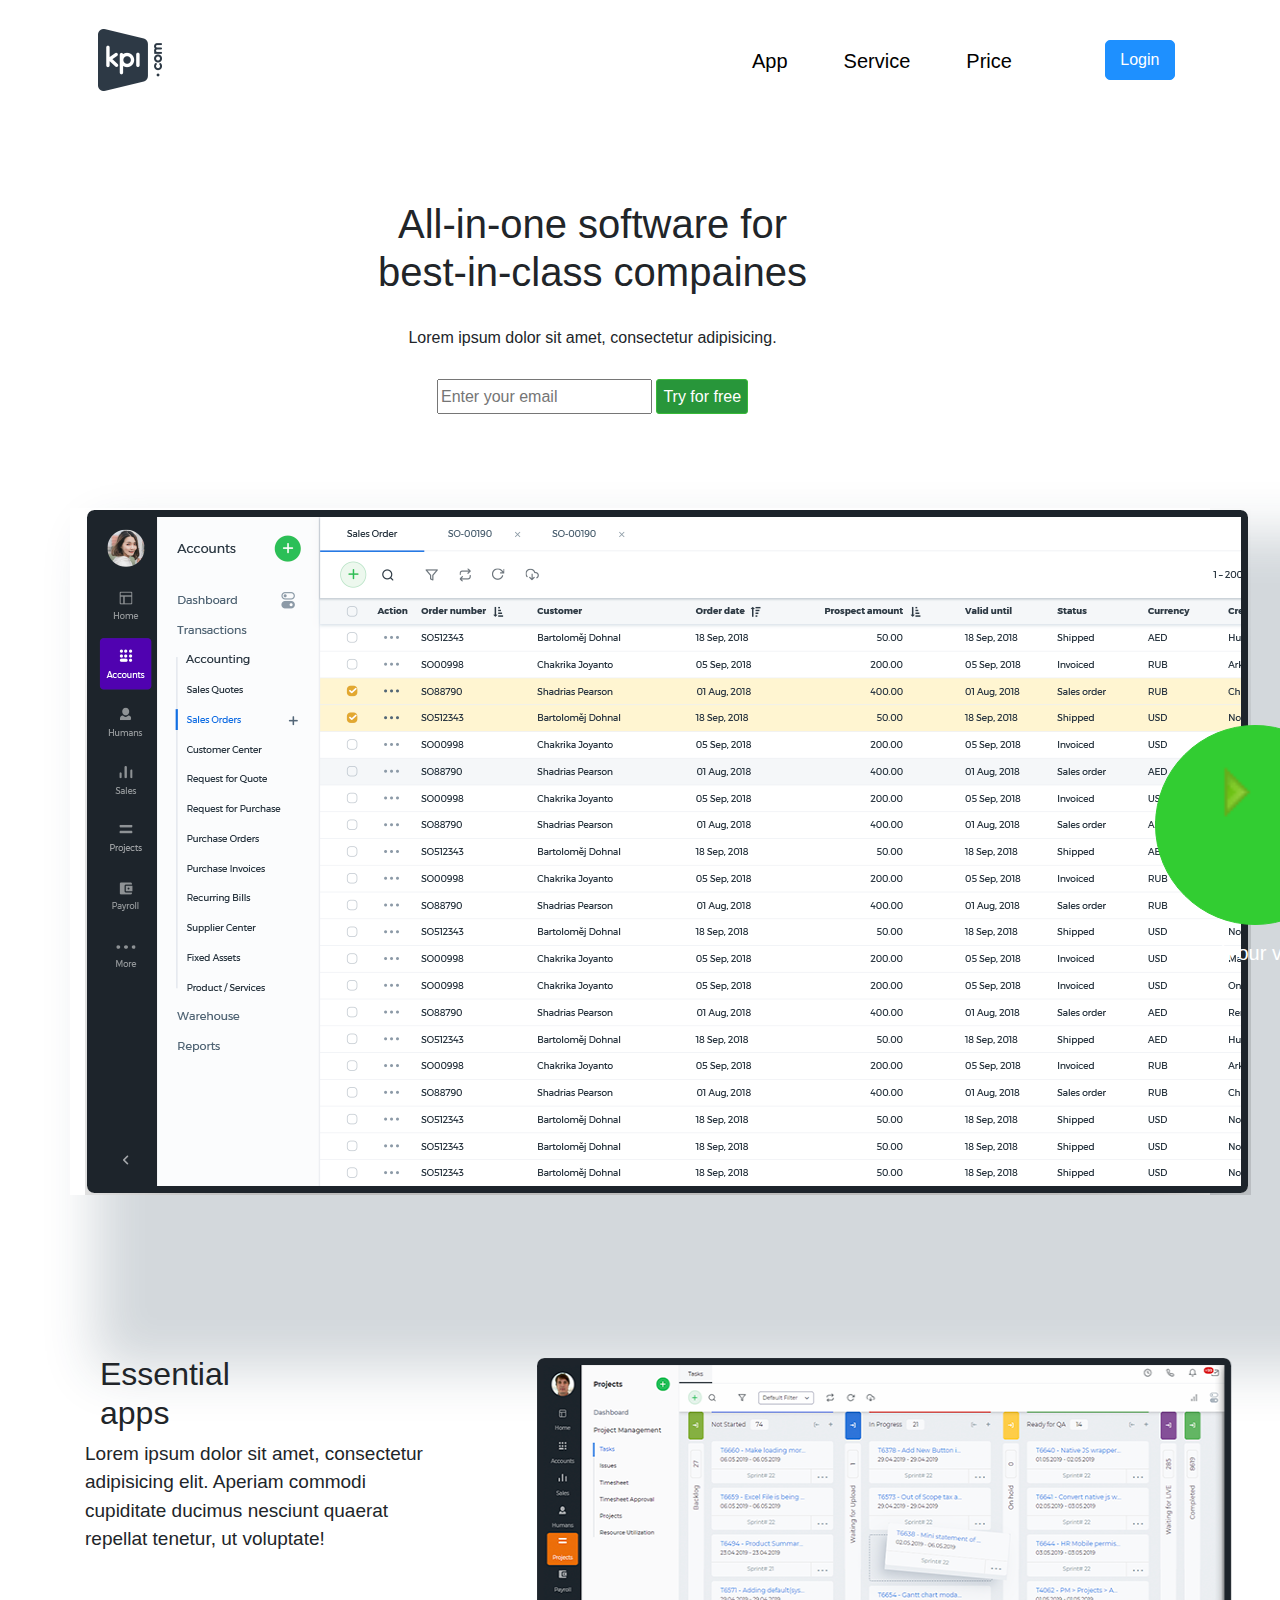
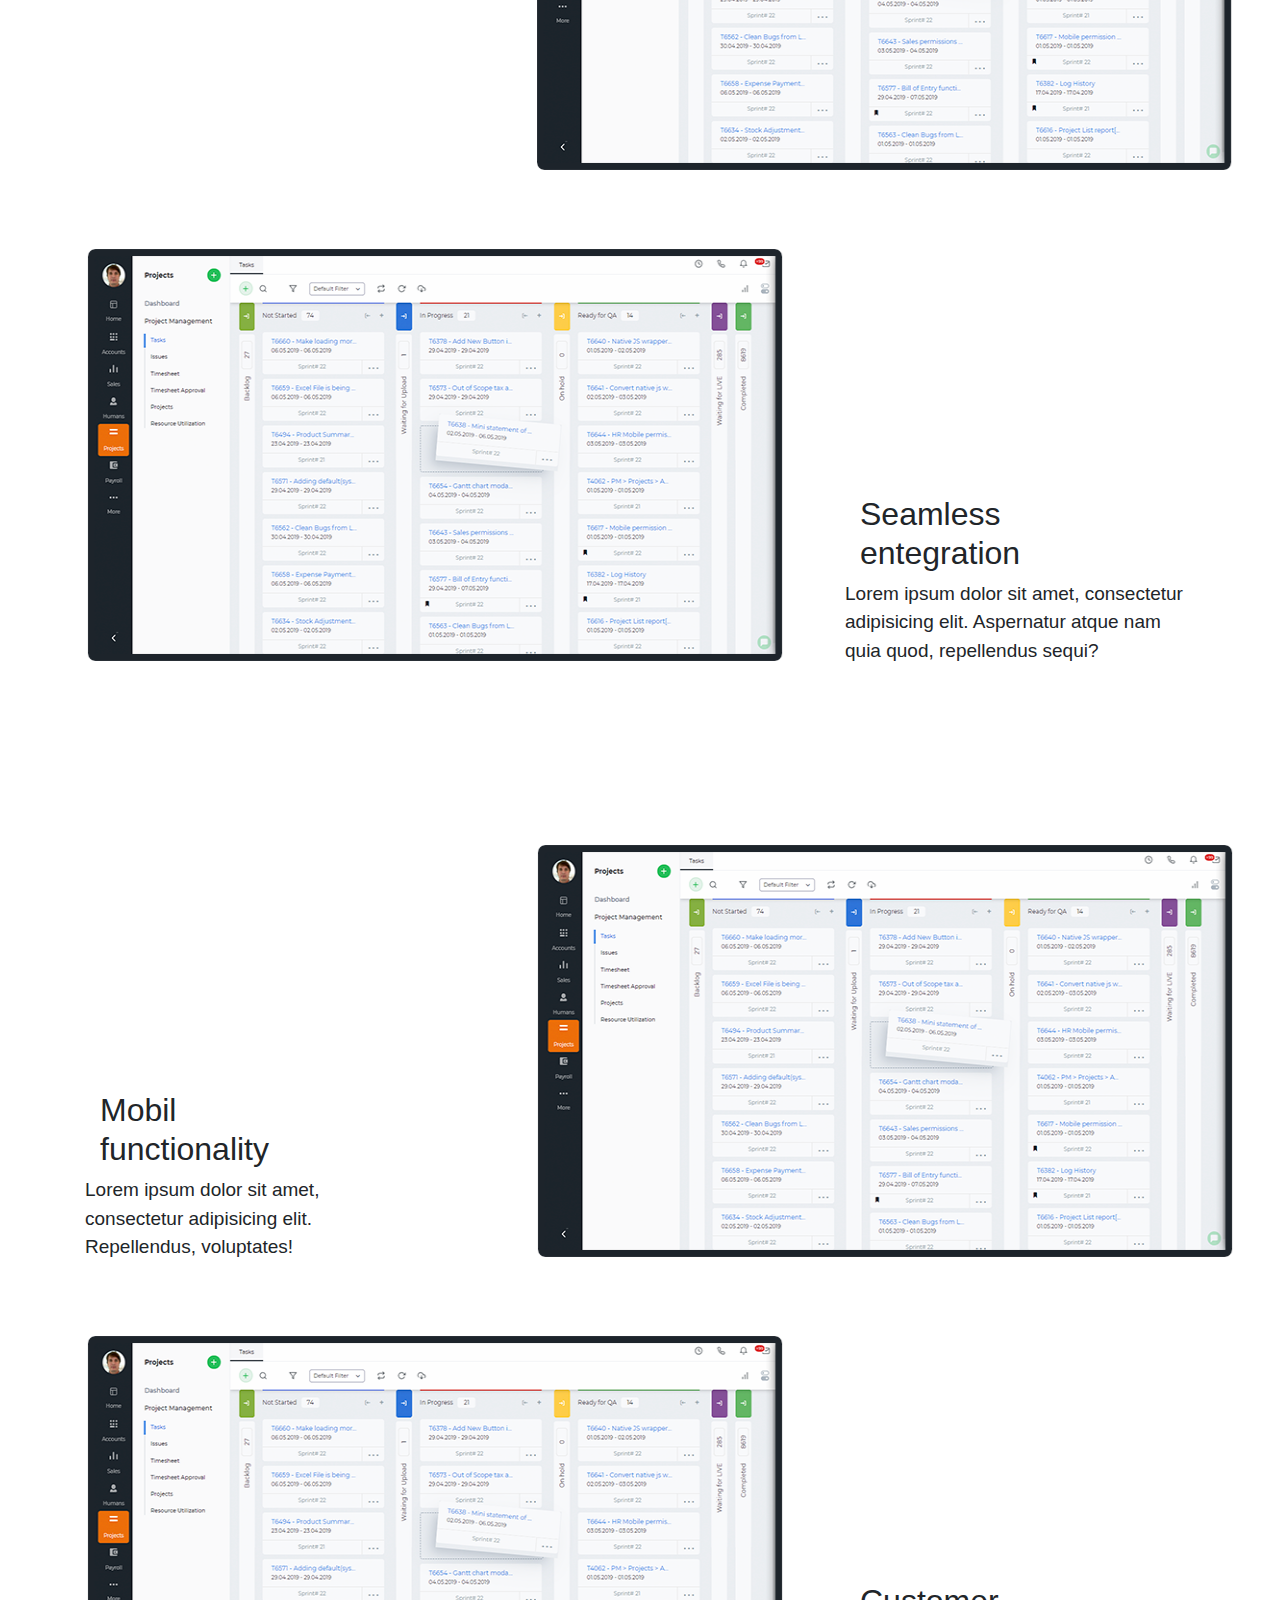
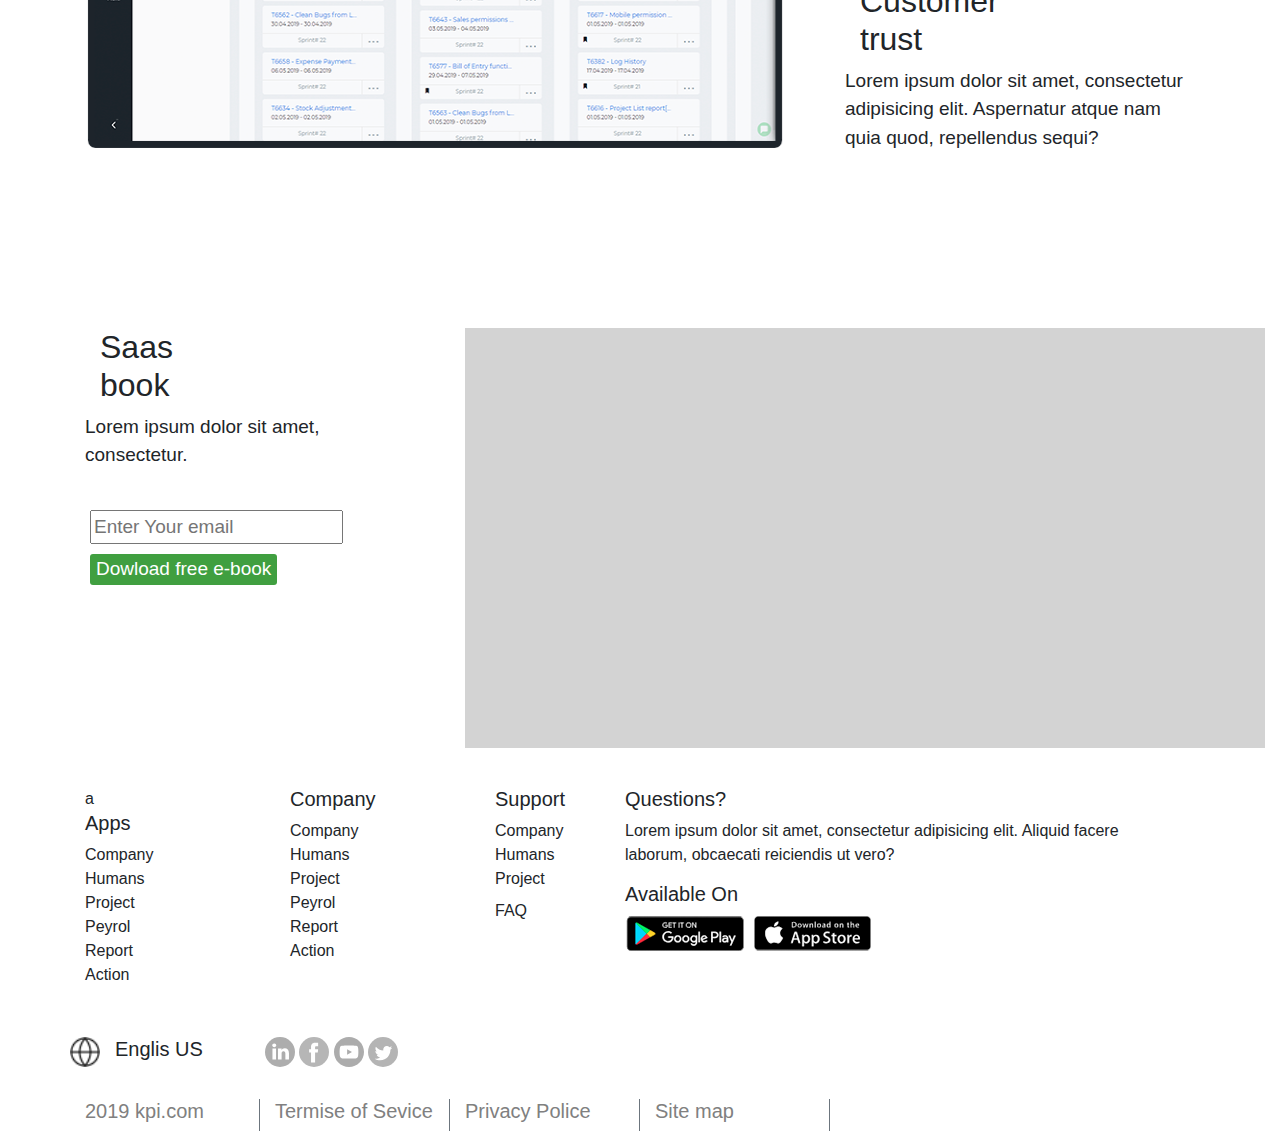
<file: index.html>
<!DOCTYPE html><html lang="en"><head>    <meta charset="UTF-8">    <title>Homework</title>    <link rel="stylesheet" href="Bootstrap/css/bootstrap.min.css">    <link rel="stylesheet" href="name.css"></head><body><div class="container">    <div class="row row-a">        <nav class="navbar navbar-expand-sm w-100 ">            <ul class="navbar-nav">                <li class="nav-item">                    <img src="img/logo.png" alt="">                </li>            </ul>            <ul class="navbar-nav offset-6 navbar send">                <li class="nav-item offset-11">                    <a class="nav-link" href="#"><h6>App</h6> </a>                </li>                <li class="nav-item">                    <a class="nav-link" href="#"><h6>Service</h6></a>                </li>                <li class="nav-item">                    <a class="nav-link" href="#"><h6>Price</h6></a>                </li>                <li class="nav-item">                    <button type="button">Login</button>                </li>            </ul>        </nav>    </div>    <div class="row row-b">        <div class="col-5  offset-3">            <h1>All-in-one software for   best-in-class compaines</h1>            <br>            <h6>Lorem ipsum dolor sit amet, consectetur adipisicing.</h6>            <br>            <div class="form-group fool">                <label>                    <input class="input-group-lg" type="text" placeholder="Enter your email">                    <button>Try for free</button>                </label>            </div>        </div>    </div>    <div class="row row-c">        <div class="col-12">            <img src="img/page_1.png" alt="">              <div class="animation2">                  <img class="col-10 text-white" src="img/11272_control_right_icon.png" alt="">                  <h5>Watch our video</h5>            </div>        </div>    </div>    <div class="row row-e">        <div class="col-4">           <div class="col-1">               <h2>Essential apps</h2>           </div>            Lorem ipsum dolor sit amet, consectetur adipisicing elit. Aperiam commodi cupiditate ducimus nesciunt quaerat repellat tenetur, ut voluptate!           </div>        <div class="col-6">            <img src="img/page_2.png" alt="">        </div>    </div>    <div class="row row-g ">        <div class="col-6">            <img src="img/page_3.png" alt="">        </div>        <div class="col-4 offset-2 ">            <div class="col-1"><h2>Seamless entegration</h2></div>            <p>Lorem ipsum dolor sit amet, consectetur adipisicing elit. Aspernatur atque nam quia quod, repellendus sequi?            </p>        </div>    </div>    <div class="row row-h">        <div class="col-3">            <div class="col-1">                <h2>Mobil functionality</h2>            </div>           Lorem ipsum dolor sit amet, consectetur adipisicing elit. Repellendus, voluptates!        </div>        <div class="col-6 offset-1">            <img src="img/page_3.png" alt="">        </div>    </div>    <div class="row row-l ">        <div class="col-6">            <img src="img/page_4.png" alt="">        </div>        <div class="col-4 offset-2 ">                <div class="col-1"><h2>Customer trust</h2></div>            <p>Lorem ipsum dolor sit amet, consectetur adipisicing elit. Aspernatur atque nam quia quod, repellendus sequi?            </p>        </div>    </div>    <div class="row row-m">        <div class="col-3">            <div class="col-1">                <h2>Saas book</h2>            </div>            Lorem ipsum dolor sit amet, consectetur.            <div class="form-group">            <div class="col-10">                <label> <input type="text" placeholder="Enter Your email">                <button type="button">Dowload free e-book</button>                </label>            </div>        </div>        </div>        <div class="col-6 offset-1">            <iframe src="https://www.google.com/maps/embed?pb=!1m18!1m12!1m3!1d3098.065591090742!2d66.83324341529006!3d39.05941937954601!2m3!1f0!2f0!3f0!3m2!1i1024!2i768!4f13.1!3m3!1m2!1s0x3f4c9bc42822bc9d%3A0xe84e0e056e985c52!2sUztelecom!5e0!3m2!1sru!2s!4v1675937990095!5m2!1sru!2s" width="600" height="450" style="border:0;" allowfullscreen="" loading="lazy" referrerpolicy="no-referrer-when-downgrade"></iframe>        </div>    </div>    <div class="row row-z">        <div class="col-6 row">            <div class="col-1 ">               <ul class="navbar-nav">a                   <li class="nav-item">                       <h5>Apps</h5>                   </li>                   <li>Company</li>                   <li class="nav-item">Humans</li>                   <li class="nav-item">Project</li>                   <li class="nav-item">Peyrol</li>                   <li class="nav-item">Report</li>                   <li class="nav-item">Action</li>               </ul>            </div>            <div class="col-1 foot offset-1">               <ul class="navbar-nav">                   <li class="nav-item">                       <h5>Company</h5>                   </li>                   <li>Company</li>                   <li class="nav-item">Humans</li>                   <li class="nav-item">Project</li>                   <li class="nav-item">Peyrol</li>                   <li class="nav-item">Report</li>                   <li class="nav-item">Action</li>               </ul>            </div>            <div class="col-1 foot offset-1">               <ul class="navbar-nav">                   <li class="nav-item">                       <h5>Support</h5>                   </li>                   <li>Company</li>                   <li class="nav-item">Humans</li>                   <li class="nav-item">Project</li>                   <li class="nav-link">FAQ</li>               </ul>            </div>        </div>        <div class="col-6 col-6-d">            <h5>Questions?</h5>            Lorem ipsum dolor sit amet, consectetur adipisicing elit. Aliquid facere laborum, obcaecati reiciendis ut vero?               <h5 class="h5-s">Available On</h5>            <img src="img/google.png" alt="">            <img src="img/appstorgae.png" alt="">        </div>    </div>    <div class="row row-s">        <div class="col-2 row">            <img class="" src="img/globe.png" alt="">            <h5>Englis US</h5>        </div>        <div class="col-3">            <img src="img/linkedin.svg" alt="">            <img src="img/facebook.svg" alt="">            <img src="img/youtube%20(1).svg" alt="">            <img src="img/twitter.svg" alt="">        </div>    </div>    <div class="row row-v">        <div class="col-2 border border-secondary">            <h5>2019 kpi.com</h5>        </div>        <div class="col-2 border border-secondary">            <h5>Termise of Sevice</h5>        </div>        <div class="col-2 border border-secondary">            <h5>Privacy Police</h5>        </div>        <div class="col-2 border border-secondary">            <h5>Site map</h5>        </div>    </div></div><script src="https://cdn.jsdelivr.net/npm/jquery@3.6.1/dist/jquery.slim.min.js"></script><script src="https://cdn.jsdelivr.net/npm/popper.js@1.16.1/dist/umd/popper.min.js"></script><script src="https://cdn.jsdelivr.net/npm/bootstrap@4.6.2/dist/js/bootstrap.bundle.min.js"></script></body></html>
</file>
<file: name.css>
.container .row-a .send li button {
  margin-left: 60px;
  width: 70px;
  height: 40px;
  border-radius: 5px;
  border: 1px solid dodgerblue;
  background-color: dodgerblue;
  color: white; }
.container .row-a ul li {
  margin-left: 10px; }
  .container .row-a ul li a {
    margin-top: 10px; }
    .container .row-a ul li a h6 {
      color: black;
      font-size: 20px;
      padding: 15px; }
.container .row-b {
  margin-top: 80px; }
  .container .row-b div h6 {
    text-align: center; }
  .container .row-b div h1 {
    text-align: center; }
  .container .row-b div .fool {
    text-align: center; }
    .container .row-b div .fool input {
      height: 35px; }
    .container .row-b div .fool button {
      height: 35px;
      border-radius: 3px;
      background-color: #28963a;
      color: white;
      border: 1px solid #38ba38; }
.container .row-c {
  margin-top: 70px;
  box-shadow: 100px 100px 50px 74px rgba(34, 60, 80, 0.2); }
  .container .row-c .animation2 {
    animation: 2s alternate;
    animation-name: ali;
    width: 200px;
    height: 200px;
    background-color: limegreen;
    border: 1px solid limegreen;
    border-radius: 50%;
    position: absolute;
    margin-left: 1070px;
    margin-top: -470px; }
    .container .row-c .animation2 h5 {
      margin-left: 20px;
      color: white;
      margin-top: 80px; }
@keyframes ali {
  0% {
    box-shadow: 0px 0px 100px 0px rgba(50, 205, 50, 0.42); }
  25% {
    box-shadow: 0px 0px 100px 0px rgba(50, 205, 50, 0.53); }
  50% {
    box-shadow: 0px 0px 100px 15px rgba(50, 205, 50, 0.29); }
  100% {
    box-shadow: 0px 0px 100px 15px rgba(50, 205, 50, 0.29); } }
.container .row-e {
  margin-top: 160px;
  font-size: 19px; }
  .container .row-e .col-6 img {
    margin-left: 70px;
    width: 700px;
    height: 420px; }
.container .row-g {
  margin-top: 70px; }
  .container .row-g .col-4 {
    margin-top: 250px; }
    .container .row-g .col-4 p {
      font-size: 19px; }
  .container .row-g .col-6 img {
    width: 700px;
    height: 420px; }
.container .row-h {
  margin-top: 160px;
  font-size: 19px; }
  .container .row-h .col-3 {
    margin-top: 250px; }
  .container .row-h .col-6 img {
    margin-left: 70px;
    width: 700px;
    height: 420px; }
.container .row-l {
  margin-top: 70px; }
  .container .row-l .col-4 {
    margin-top: 250px; }
    .container .row-l .col-4 p {
      font-size: 19px; }
  .container .row-l .col-6 img {
    width: 700px;
    height: 420px; }
.container .row-m {
  margin-top: 160px;
  font-size: 19px; }
  .container .row-m .col-3 .col-10 {
    margin-top: 40px;
    margin-left: -10px; }
    .container .row-m .col-3 .col-10 button {
      margin-top: 10px;
      background-color: #409f40;
      color: white;
      border: #409f40;
      border-radius: 3px; }
  .container .row-m iframe {
    width: 800px !important;
    height: 420px !important;
    background-color: lightgrey; }
.container .row-z {
  margin-top: 30px; }
  .container .row-z .col-6-d .h5-s {
    margin-top: 15px; }
  .container .row-z .col-6 .foot {
    margin-left: 160px; }
    .container .row-z .col-6 .foot ul li p {
      margin-top: 40px; }
.container .row-s {
  margin-top: 50px; }
  .container .row-s .col-3 {
    margin-left: 20px; }
  .container .row-s h5 {
    margin-left: 15px; }
  .container .row-s img {
    width: 30px;
    height: 30px; }
.container .row-v {
  margin-top: 30px; }
  .container .row-v .col-2 {
    border-top: white !important;
    border-bottom: white !important;
    border-left: #9d9d9d !important; }
    .container .row-v .col-2 h5 {
      color: grey; }

/*# sourceMappingURL=name.css.map */
</file>
